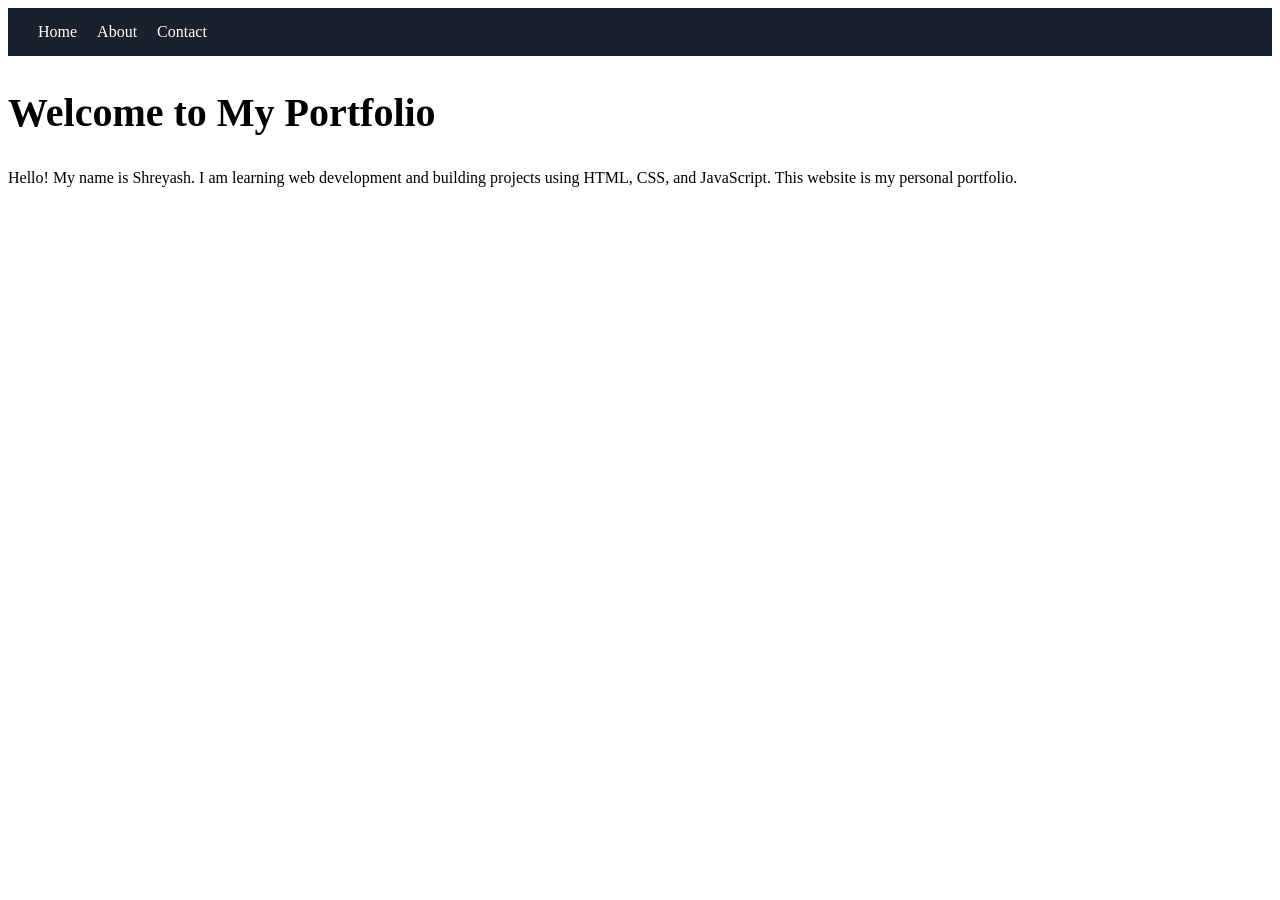
<file: task - 4/index.html>
<!DOCTYPE html>
<html>
<head>
    <title>Home</title>
    <link rel="stylesheet" href="style.css">
    <meta name="viewport" content="width=device-width". initial-scale="1.0">
</head>
<body>

<nav>
    <a href="index.html">Home</a>
    <a href="about.html">About</a>
    <a href="contact.html">Contact</a>
</nav>

<section>
    <h1>Welcome to My Portfolio</h1>
    <p>
        Hello! My name is Shreyash. I am learning web development and building
        projects using HTML, CSS, and JavaScript. This website is my personal portfolio.
    </p>
</section>


</body>
</html>
</file>
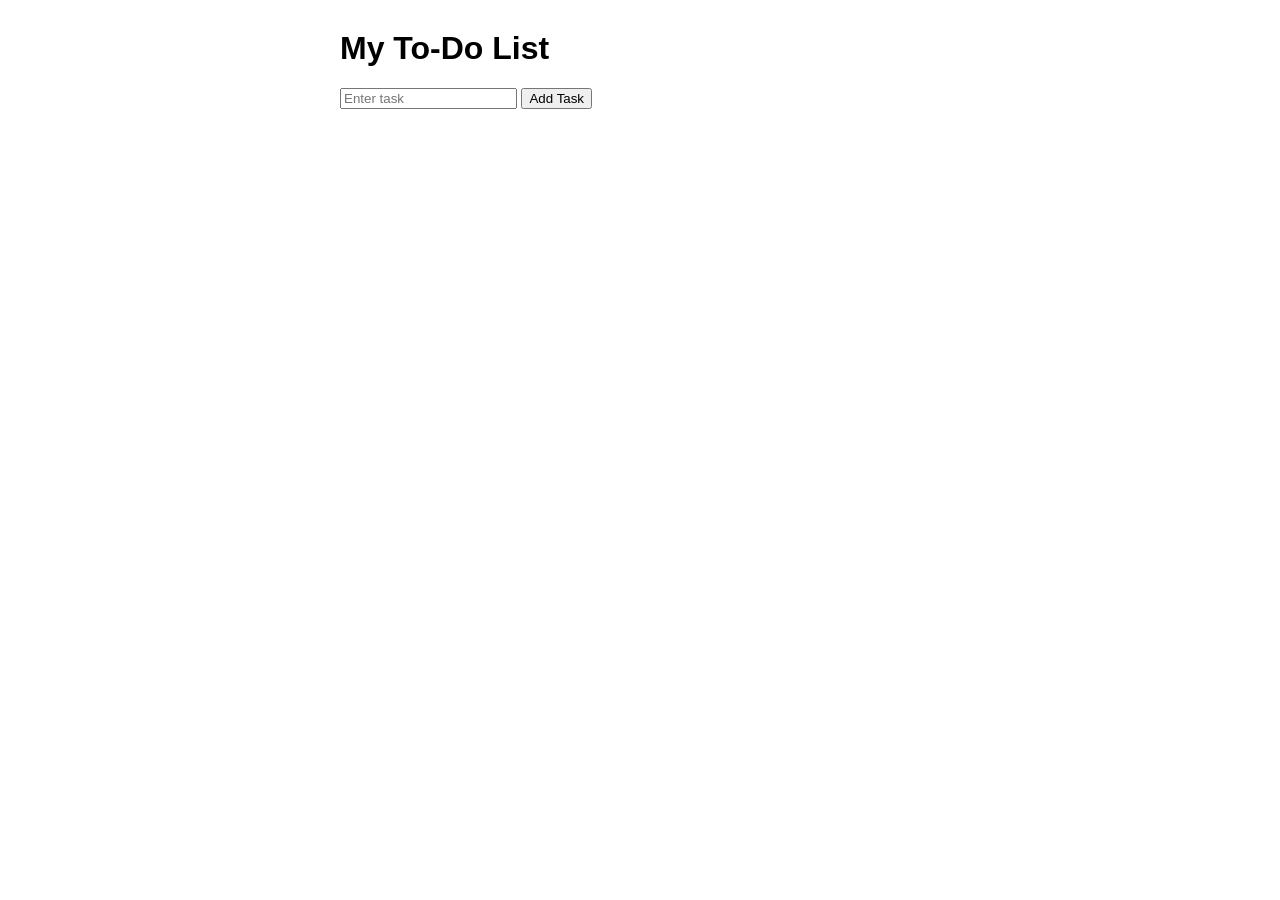
<file: task - 6/index.html>
<!DOCTYPE html>
<html>
<head>
    <title>To-Do List</title>
    <link rel="stylesheet" href="style.css">
    <script src="main.js" defer></script>
</head>
<body>

    <h1>My To-Do List</h1>

    <input type="text" id="taskInput" placeholder="Enter task">

    <button id="addBtn">Add Task</button>

    <ul id="taskList"></ul>

</body>
</html>
</file>
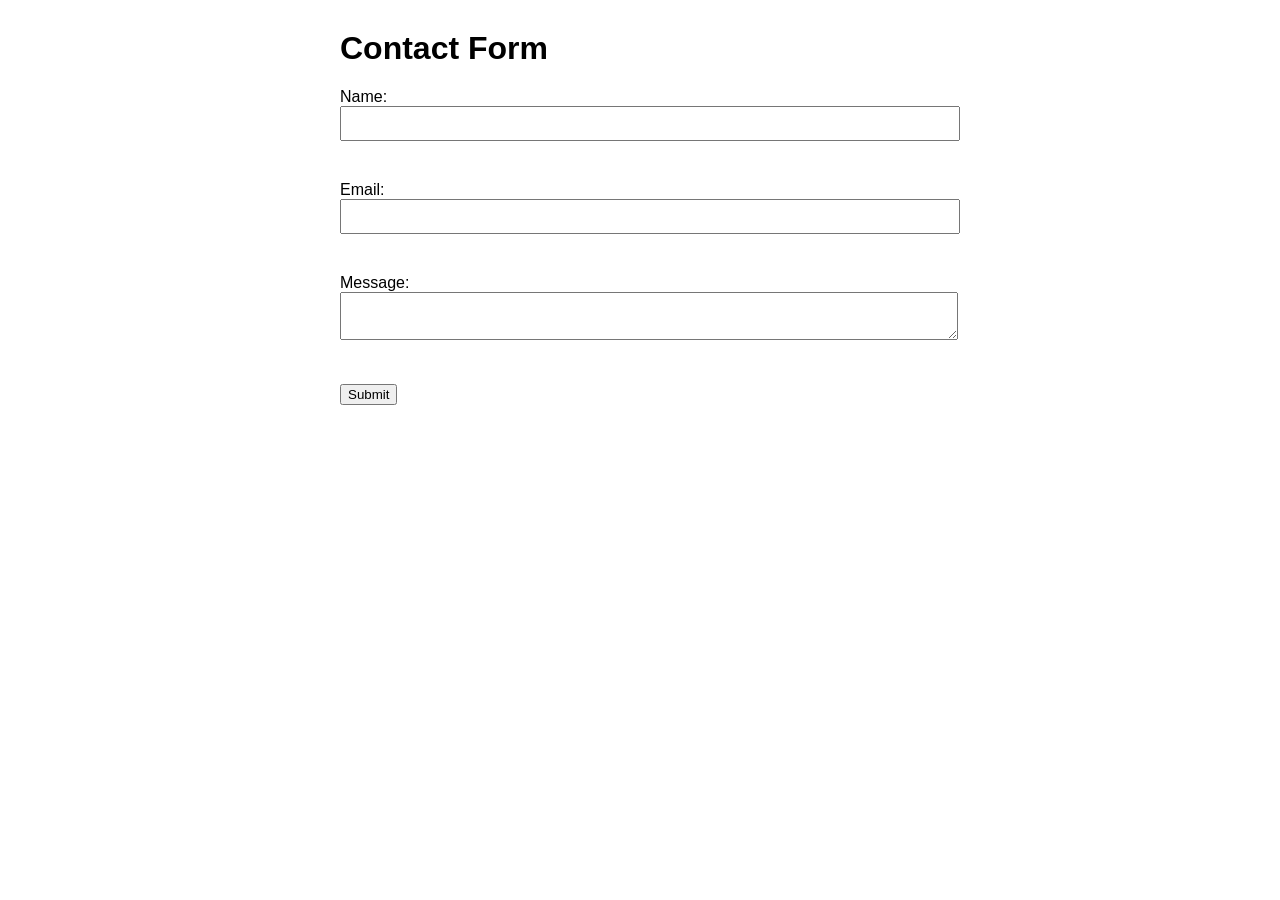
<file: task - 7/index.html>
<!DOCTYPE html>
<html>
<head>
    <title>Contact Form</title>
    <link rel="stylesheet" href="style.css">
    <script src="main.js" defer></script>
</head>
<body>

    <h1>Contact Form</h1>

    <form id="contactForm">

        <label>Name:</label>
        <input type="text" id="name">
        <span class="error" id="nameError"></span>

        <br><br>

        <label>Email:</label>
        <input type="email" id="email">
        <span class="error" id="emailError"></span>

        <br><br>

        <label>Message:</label>
        <textarea id="message"></textarea>
        <span class="error" id="messageError"></span>

        <br><br>

        <button type="submit">Submit</button>

    </form>

</body>
</html>
</file>
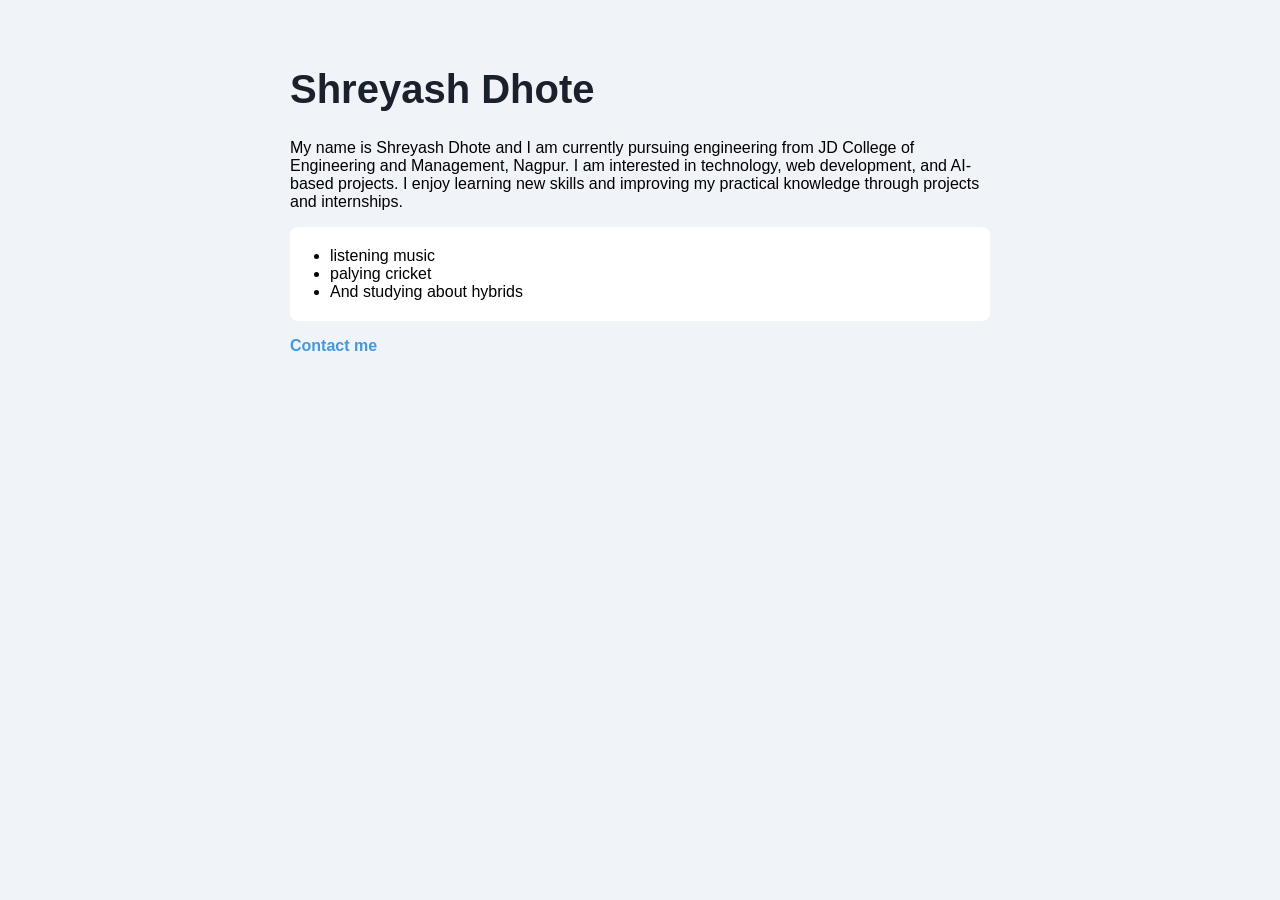
<file: task-2/index.html>
<!DOCTYPE html>
<html lang="en">
<head>
    <meta charset="UTF-8">
    <meta name="viewport" content="width=device-width, initial-scale=1.0">
    <title>Document</title>
    <link rel="stylesheet" href="style.css">
</head>
<body>
    <h1>Shreyash Dhote</h1>
    <p> My name is Shreyash Dhote and I am currently pursuing engineering from JD College of Engineering and Management, Nagpur. I am interested in technology, web development, and AI-based projects. I enjoy learning new skills and improving my practical knowledge through projects and internships. </p>
    <UL>
        <li>listening music</li>
        <li>palying cricket</li>
        <li>And studying about hybrids</li>
    </UL>
    <a href="mailto:shreyashdhote362@gmail.com">Contact me</a>
</body>
</html>
</file>
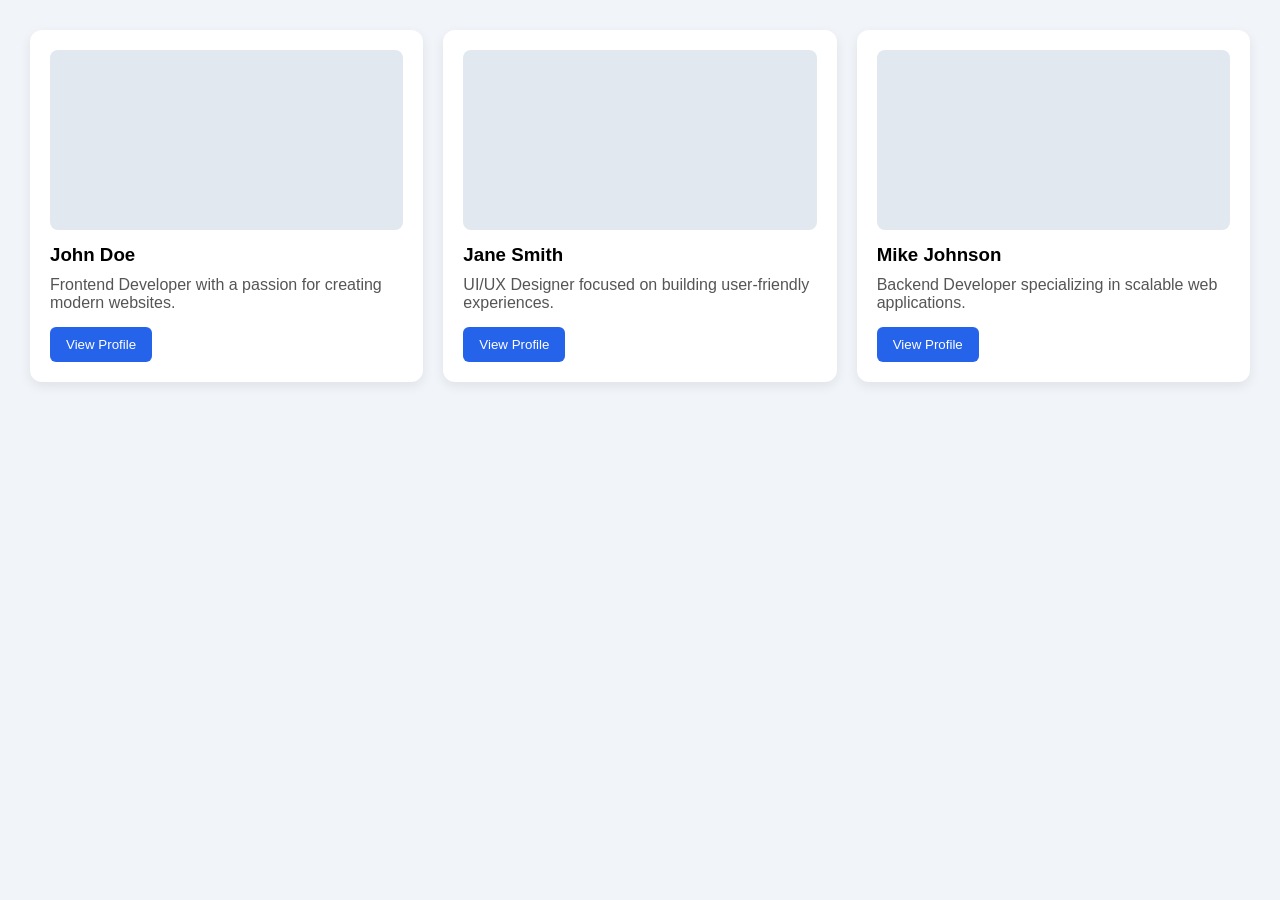
<file: task-8/index.html>
<!DOCTYPE html>
<html lang="en">
<head>
    <meta charset="UTF-8">
    <meta name="viewport" content="width=device-width, initial-scale=1.0">
    <title>Task 8 - CSS Card Grid</title>
    <link rel="stylesheet" href="style.css">
</head>
<body>

    <div class="card-grid">

        <div class="card">
            <div class="card-img"></div>
            <h3>John Doe</h3>
            <p>Frontend Developer with a passion for creating modern websites.</p>
            <button>View Profile</button>
        </div>

        <div class="card">
            <div class="card-img"></div>
            <h3>Jane Smith</h3>
            <p>UI/UX Designer focused on building user-friendly experiences.</p>
            <button>View Profile</button>
        </div>

        <div class="card">
            <div class="card-img"></div>
            <h3>Mike Johnson</h3>
            <p>Backend Developer specializing in scalable web applications.</p>
            <button>View Profile</button>
        </div>

    </div>

</body>
</html>
</file>
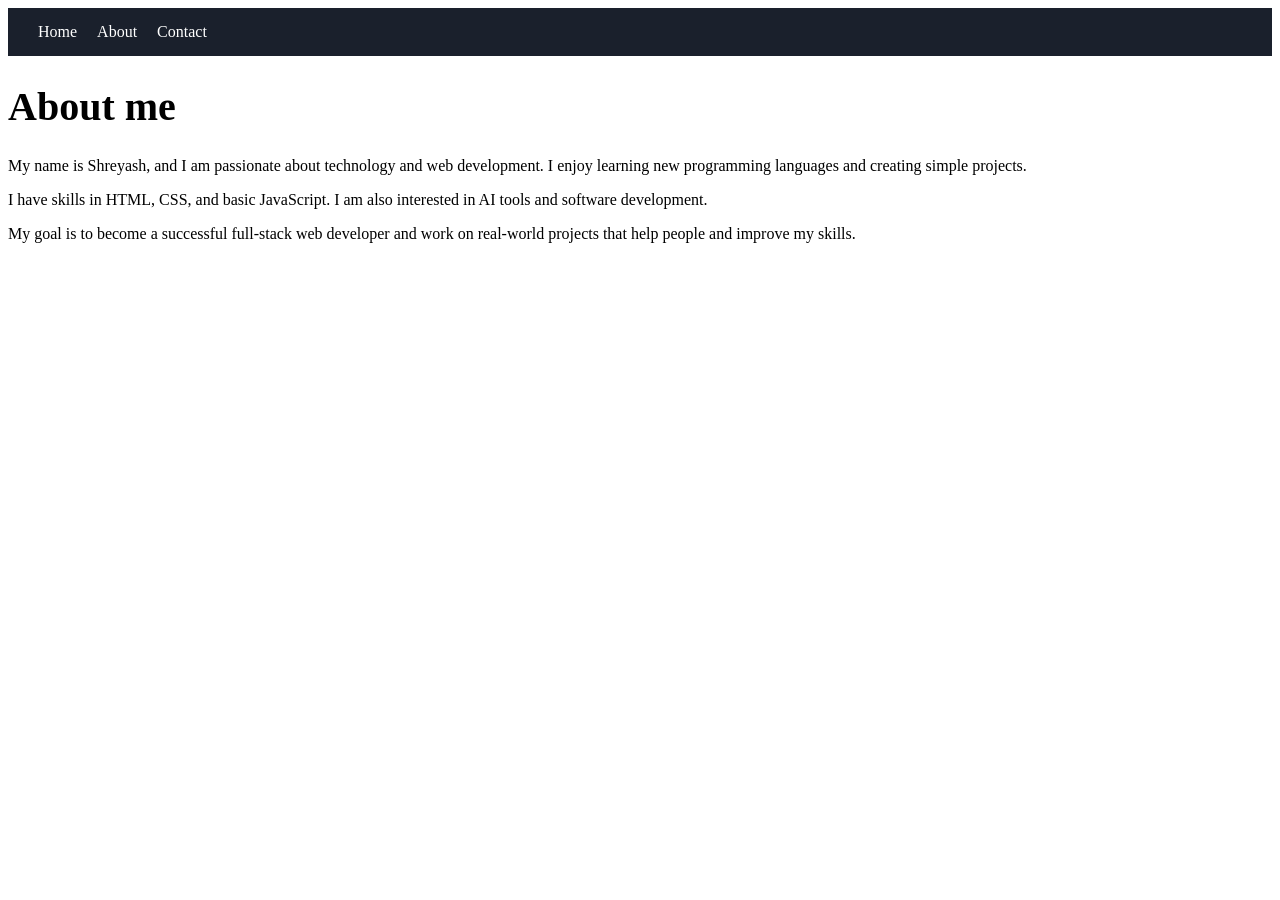
<file: task - 4/about.html>
<!DOCTYPE html>
<html>
<head>
    <title>About</title>
    <link rel="stylesheet" href="style.css">
   <meta name="viewport" content="width=device-width". initail-scale="1.0">
</head>
<body>

<nav>
    <a href="index.html">Home</a>
    <a href="about.html">About</a>
    <a href="contact.html">Contact</a>
</nav>

<h1>About me</h1>
<p>
    My name is Shreyash, and I am passionate about technology and web development.
    I enjoy learning new programming languages and creating simple projects.
</p>

<p>
    I have skills in HTML, CSS, and basic JavaScript. I am also interested
    in AI tools and software development.
</p>

<p>
    My goal is to become a successful full-stack web developer and work on
    real-world projects that help people and improve my skills.
</p>



</body>
</html>
</file>
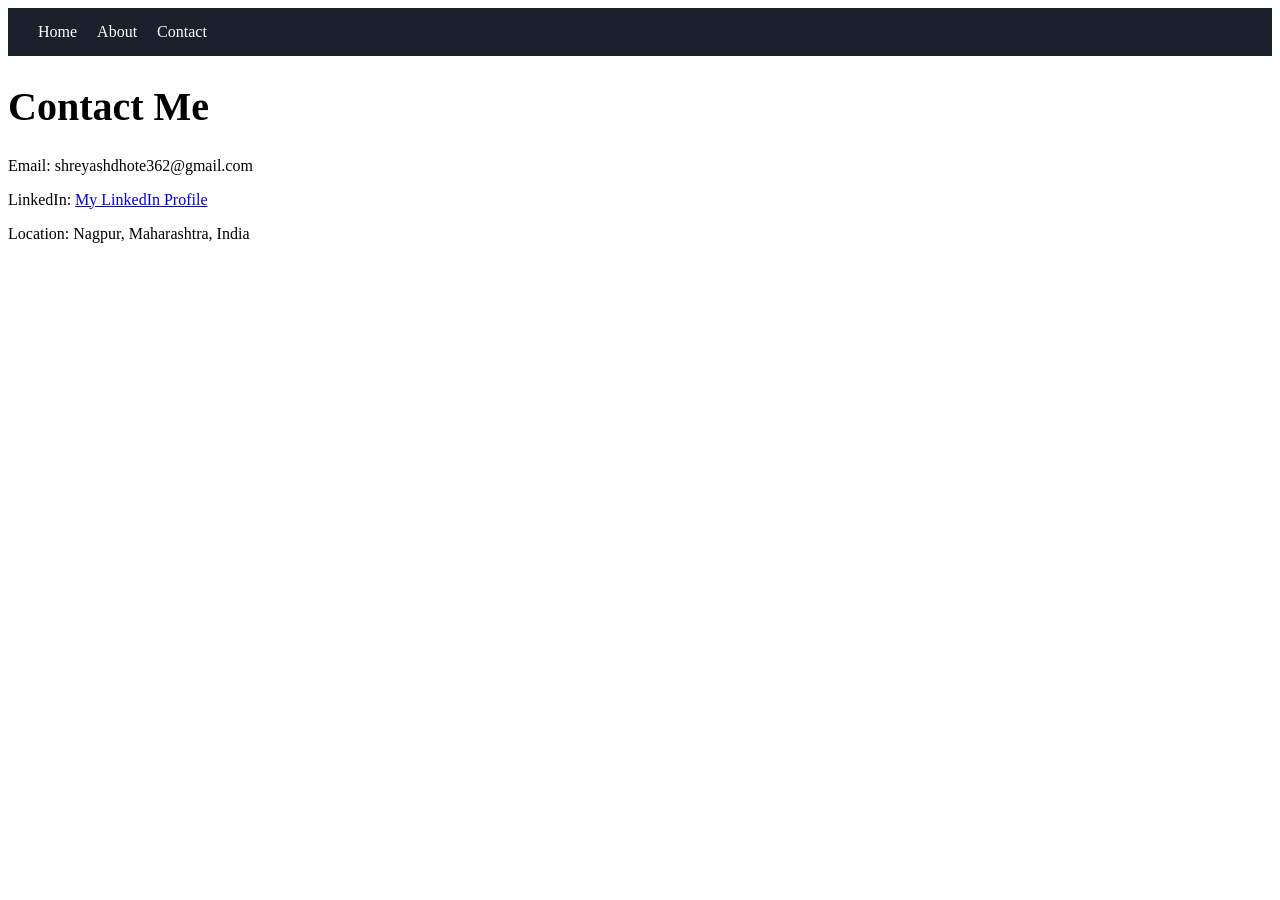
<file: task - 4/contact.html>
<!DOCTYPE html>
<html>
<head>
    <title>Contact</title>
    <link rel="stylesheet" href="style.css">
 <meta name="viewport" content="width=device-width". initial-scale="1.0">
</head>
<body>

<nav>
    <a href="index.html">Home</a>
    <a href="about.html">About</a>
    <a href="contact.html">Contact</a>
</nav>

<h1>Contact Me</h1>

<p>Email: shreyashdhote362@gmail.com</p>

<p>
    LinkedIn:
    <a href="https://www.linkedin.com/in/shreyash-dhote-933752393/">
        My LinkedIn Profile
    </a>
</p>

<p>Location: Nagpur, Maharashtra, India</p>


</body>
</html>
</file>
<file: task - 4/style.css>
nav { background: #1a202c; padding: 15px 30px; display: flex; gap: 20px; }
nav a { color: white; text-decoration: none; }
@media (max-width:768px){
    nav{
        flex-direction: column;
    }
}
h1 { font-size: clamp(1.5rem, 5vw, 2.5rem); }
padding: 0 16px;
</file>
<file: task - 6/style.css>
body{
    font-family: Arial, sans-serif;
    max-width: 600px;
    margin: 30px auto;
}

li{
    margin: 10px 0;
}

.done{
    text-decoration: line-through;
}
</file>
<file: task - 7/style.css>
body{
    font-family: Arial, sans-serif;
    max-width: 600px;
    margin: 30px auto;
}

input,
textarea{
    width: 100%;
    padding: 8px;
}

.error{
    color: red;
    font-size: 0.8rem;
    display: block;
    margin-top: 4px;
}
</file>
<file: task-2/style.css>
body { background-color: #f0f4f8; }
body { font-family: Arial, sans-serif; }
h1 { color: #1a202c; font-size: 2.5rem; }
body { max-width: 700px; margin: 0 auto; padding: 40px 20px; }
ul { background: white; padding: 20px 40px; border-radius: 8px; }
a { color: #4299e1; text-decoration: none; font-weight: bold; }
</file>
<file: task-8/style.css>
* {
    margin: 0;
    padding: 0;
    box-sizing: border-box;
}

body {
    font-family: Arial, sans-serif;
    background: #f1f5f9;
    padding: 30px;
}

.card-grid {
    display: grid;
    grid-template-columns: repeat(3, 1fr);
    gap: 20px;
}

.card {
    background: white;
    border-radius: 12px;
    padding: 20px;
    box-shadow: 0 4px 12px rgba(0, 0, 0, 0.08);
}

.card-img {
    width: 100%;
    height: 180px;
    background: #e2e8f0;
    border-radius: 8px;
    margin-bottom: 14px;
}

.card h3 {
    margin-bottom: 10px;
}

.card p {
    margin-bottom: 15px;
    color: #555;
}

.card button {
    padding: 10px 16px;
    border: none;
    background: #2563eb;
    color: white;
    border-radius: 6px;
    cursor: pointer;
}

.card button:hover {
    opacity: 0.9;
}

@media (max-width: 768px) {
    .card-grid {
        grid-template-columns: 1fr;
    }
}
</file>
